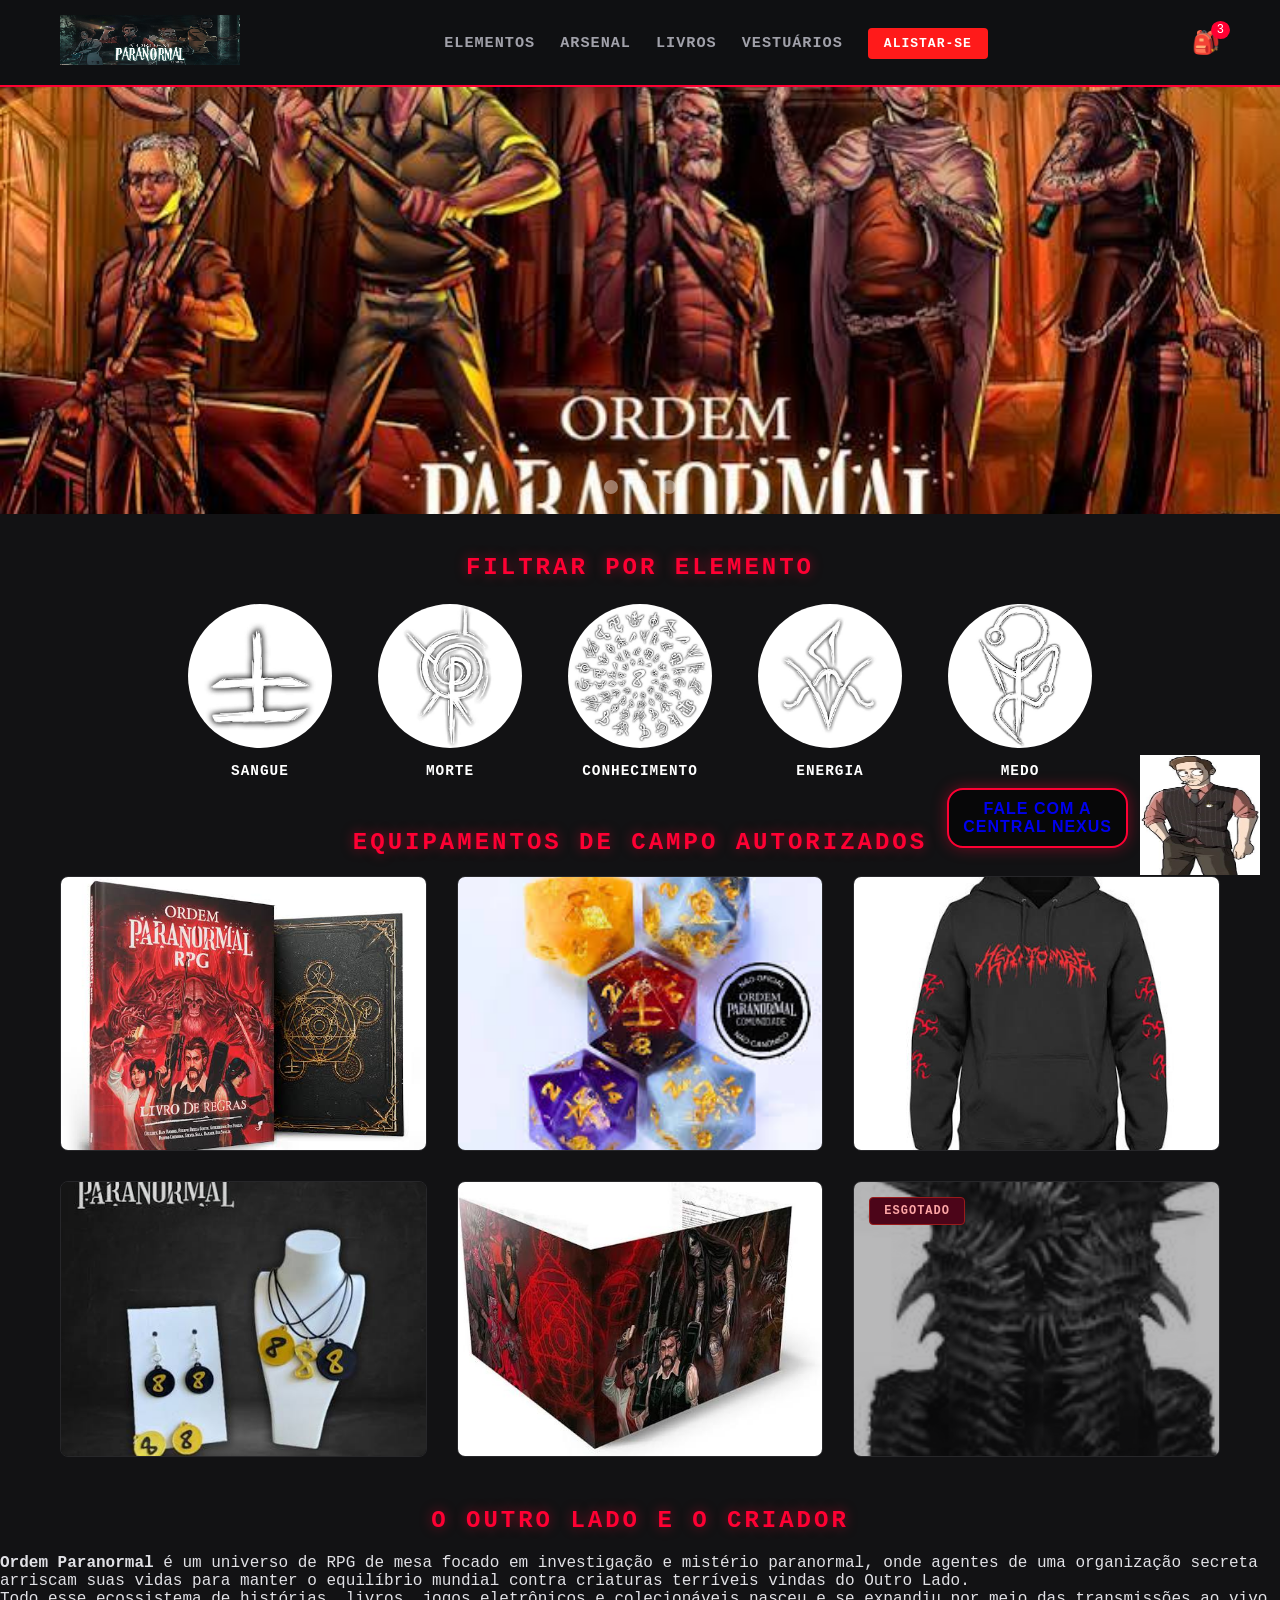
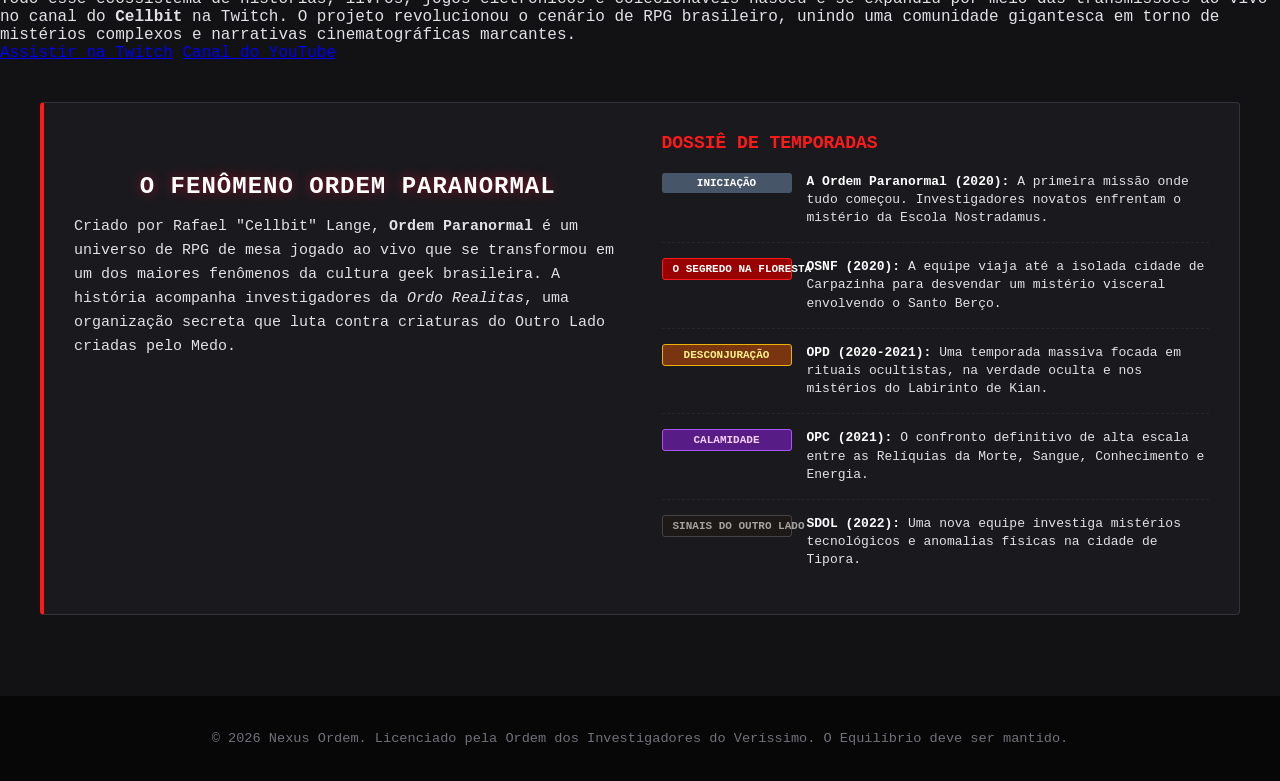
<file: index.html>
<!DOCTYPE html>
<html lang="pt">

<head>
    <!-- head: Carrega as configurações de metadados, links de estilo e títulos que não aparecem diretamente na tela -->
    <meta charset="UTF-8">
    <!-- meta charset: Define a codificação de caracteres padrão para evitar erros em acentos e cedilhas -->
    <meta name="viewport" content="width=device-width, initial-scale=1.0">
    <!-- meta viewport: Configuração essencial para deixar o layout responsivo em celulares e tablets -->
    <link rel="stylesheet" href="style.css">
    <!-- link rel: Conecta a folha de estilo CSS externa para estilizar as tags deste HTML -->
    <title>Nexus Geek | Ordem Paranormal</title>
    <!-- title: Define o nome textual que será exibido na aba do navegador -->
</head>

<body> <!-- body: Delimita o corpo do documento, contendo todos os elementos visíveis para o usuário final -->

    <!-- 1. Identidade Visual no Cabeçalho -->
    <header class="main-header">
        <!-- header: Tag semântica para o topo do site, agrupando logos e blocos de menus principais -->
        <div class="header-container">
            <!-- div: Container genérico utilizado aqui para centralizar e alinhar o conteúdo interno via CSS -->
            <a href="index.html" class="logo">
                <!-- a: Cria hiperlinks para navegação. Aqui aponta de volta para a Home -->
                <img src="maxresdefault.jpg"
                    alt="Logotipo escrito Nexus Ordem com estética militar e ranhuras em vermelho" width="180"
                    height="50">
                <!-- img: Renderiza imagens. alt descreve o conteúdo visual para leitores de tela (acessibilidade) -->
            </a>
            <nav class="nav-menu">
                <!-- nav: Tag semântica para indicar blocos ou conjuntos de links de navegação principal -->
                <ul> <!-- ul: Cria uma lista desordenada (geralmente exibida com marcadores ou pontos de tópicos) -->
                    <li><a href="#categorias">Elementos</a></li>
                    <!-- li: Item individual pertencente a uma lista estruturada -->
                    <li><a href="#Vitrine">Arsenal</a></li>
                    <li><a href="#">Livros</a></li>
                    <li><a href="#">Vestuários</a></li>
                    <li><a href="cadastro.html" class="btn-nav-register">Alistar-se</a></li>

                </ul>
            </nav>
            <div class="cart-icon">
                <!-- O href deve apontar exatamente para carrinho.html -->
                <a href="carrinho.html" aria-label="Inventário de Equipamentos do Agente">
                    🎒 <span class="cart-count">3</span>
                </a>
            </div>


        </div>
    </header>

    <main> <!-- main: Tag semântica de extrema importância, indica o conteúdo central e exclusivo da página atual -->

        <!-- 2. Banner Principal com Carrossel que muda no Hover -->
        <section class="hero-carousel">
            <!-- section: Agrupa blocos de conteúdo relacionados a um mesmo assunto na página -->

            <!-- Os controladores vêm ANTES para podermos usar o seletor '+' no CSS -->
            <div class="carousel-controllers">
                <span class="btn-nav btn-1"></span>
                <span class="btn-nav btn-2"></span>
                <span class="btn-nav btn-3"></span>
            </div>

            <!-- O container com os três banners -->
            <div class="slides-container">
                <div class="slide slide-1">
                    <img src="img/images(11).jpg" alt="Banner do elemento sangue" width="1200" height="400">
                </div>
                <div class="slide slide-2">
                    <img src="img/images(12).jpg" alt="Banner do elemento conhecimento" width="1200" height="400">
                </div>
                <div class="slide slide-3">
                    <img src="img/images(13).jpg" alt="Banner do elemento morte" width="1200" height="400">
                </div>
            </div>

        </section>

        <!-- 3. Navegação por Categorias com Explicação no Hover -->
        <section id="categorias" class="categories-section">
            <h2>Filtrar por Elemento</h2>
            <!-- h2: Título secundário na hierarquia da página, indicando o tema da seção atual -->
            <div class="categories-grid">

                <!-- Elemento Sangue -->
                <div class="category-item">
                    <div class="image-wrapper">
                        <img src="images(3).jpg" alt="Símbolo oficial do Elemento Sangue em linhas vermelhas viscerais"
                            width="150" height="150">
                        <!-- Texto que vai aparecer no hover -->
                        <div class="desc-elemento bg-sangue">
                            <h1>Sangue</h1>
                            <!-- h1: Título principal em nível hierárquico mais alto, usado aqui para os cards de categorias -->
                            <p>Sentimento, paixão, dor e força física visceral.</p>
                            <!-- p: Tag padrão para estruturar blocos de texto e parágrafos comuns -->
                        </div>
                    </div>
                    <span>Sangue</span>
                </div>

                <!-- Elemento Morte -->
                <div class="category-item">
                    <div class="image-wrapper">
                        <img src="images(1).jpg"
                            alt="Símbolo oficial do Elemento Morte em espirais pretas e cinzas de lodo" width="150"
                            height="150">
                        <div class="desc-elemento bg-morte">
                            <h1>Morte</h1>
                            <p>Tempo, distorção, lodo e controle da percepção temporal.</p>
                        </div>
                    </div>
                    <span>Morte</span>
                </div>

                <!-- Elemento Conhecimento -->
                <div class="category-item">
                    <div class="image-wrapper">
                        <img src="images(2).jpg"
                            alt="Símbolo oficial do Elemento Conhecimento desenhado em linhas douradas geométricas"
                            width="150" height="150">
                        <div class="desc-elemento bg-conhecimento">
                            <h1>Conhecimento</h1>
                            <p>Razão, lógica, rituais e a verdade oculta.</p>
                        </div>
                    </div>
                    <span>Conhecimento</span>
                </div>

                <!-- Elemento Energia -->
                <div class="category-item">
                    <div class="image-wrapper">
                        <img src="images(4).jpg"
                            alt="Símbolo oficial do Elemento Energia em raios roxos e magenta caóticos" width="150"
                            height="150">
                        <div class="desc-elemento bg-energia">
                            <h1>Energia</h1>
                            <p>Caos, mudança constante, eletricidade e sorte volátil.</p>
                        </div>
                    </div>
                    <span>Energia</span>
                </div>

                <!-- Elemento Medo -->
                <div class="category-item">
                    <div class="image-wrapper">
                        <img src="images(12.1).jpg" alt="Símbolo oficial do Elemento Medo" width="150" height="150">
                        <div class="desc-elemento bg-energia">
                            <h1>Medo</h1>
                            <p>Combustível de todo paranormal..</p>
                        </div>
                    </div>
                    <span>Medo</span>
                </div>

            </div>
        </section>
        <!-- Seção da Vitrine de Produtos da Loja -->
        <section id="Vitrine" class="products-section">
            <h2>Equipamentos de Campo Autorizados</h2>
            <div class="products-grid">

                <!-- Card de Produto: Livro de Regras -->
                <article class="product-card">
                    <!-- article: Tag semântica para conteúdos independentes e replicáveis, ideal para representar produtos em lojas virtuais -->
                    <figure class="product-image-container">
                        <!-- figure: Container semântico para isolar imagens que possuem relação direta com o texto descritivo -->
                        <img src="images(5).jpg"
                            alt="Livro de regras oficial de Ordem Paranormal RPG versão física de luxo com capa dura texturizada"
                            width="300" height="300" loading="lazy">
                        <!-- loading="lazy": Carregamento tardio da imagem, poupando dados e melhorando a velocidade da página -->
                        <figcaption class="product-info">
                            <!-- figcaption: Legenda ou bloco descritivo atrelado obrigatoriamente à tag figure acima -->
                            <h3>Livro de Regras Oficial - Capa Dura</h3>
                            <!-- h3: Título hierárquico intermediário, ótimo para dar nome aos produtos individuais -->
                            <p class="price">R$ 189,90</p>
                            <button type="button" class="btn-buy">Requisitar</button>
                            <!-- button: Elemento nativo para ações interativas de clique do usuário -->
                        </figcaption>
                    </figure>
                </article>

                <!-- Card de Produto: Set de Dados (Conectado à página de detalhes) -->
                <article class="product-card">
                    <figure class="product-image-container">
                        <img src="images(6).jpg"
                            alt="Set de dados poliédricos para RPG customizados com o símbolo da Morte gravado nas faces"
                            width="300" height="300" loading="lazy">
                              <figcaption class="product-info">
                        <h3>Set de Dados Ocultistas: Morte</h3>
                        <p class="price">R$ 59,90</p>
                        <!-- ESSA LINHA ABAIXO É A MAIS IMPORTANTE: Ela troca o <button> por um link real para abrir a página -->
                        <a href="produto.html" class="btn-buy"
                            style="display: block; text-align: center; text-decoration: none; line-height: 40px;">Requisitar</a>
                    </figcaption>
                    </figure>
                  
                </article>

                <article class="product-card">
                    <figure class="product-image-container">
                        <img src="images(7).jpg"
                            alt="Casaco moletom preto pesado com capuz exibindo o brasão dourado dos investigadores da Ordem"
                            width="300" height="300" loading="lazy">
                             <figcaption class="product-info">
                        <h3>Set de Dados Ocultistas: Morte</h3>
                        <p class="price">R$ 59,90</p>
                        <a href="produto.html" class="btn-buy"
                            style="display: block; text-align: center; text-decoration: none;">Requisitar</a>
                    </figcaption>
                    </figure>
                   

                </article>
                <article class="product-card">
                    <figure class="product-image-container">
                        <img src="images(8).jpg"
                            alt="Amuletos de metal envelhecido com símbolos rúnicos gravados do elemento Conhecimento"
                            width="300" height="300" loading="lazy">
                        <figcaption class="product-info">
                            <h3>Amuleto do Elemento Conhecimento</h3>
                            <p class="price">R$ 79,90</p>
                            <button class="btn-buy">Requisitar</button>
                        </figcaption>
                    </figure>

                </article>
                <!-- Produto 5 -->
                <article class="product-card">
                    <figure class="product-image-container">
                        <img src="images(9).jpg"
                            alt="Divisória física rígida para o mestre de RPG com artes sombrias das criaturas do Outro Lado"
                            width="300" height="300" loading="lazy">
                        <figcaption class="product-info">
                            <h3>Escudo do Mestre: Sobrevivência</h3>
                            <p class="price">R$ 89,90</p>
                            <button class="btn-buy">Requisitar</button>
                        </figcaption>
                    </figure>

                </article>

                <!-- Produto 6: 5. Produto "Esgotado" -->
                <article class="product-card sold-out">
                    <figure class="product-image-container">
                        <span class="badge-sold-out">ESGOTADO</span>
                        <img src="images(10).jpg"
                            alt="Réplica decorativa em tamanho real da Relíquia do Sangue imitando um coração de metal e veias pulsantes"
                            width="300" height="300" loading="lazy">
                        <figcaption class="product-info">
                            <h3>Relíquia do Sangue (Réplica Escala 1:1)</h3>
                            <p class="price">R$ 499,90</p>
                            <button class="btn-buy" disabled>Indisponível</button>
                        </figcaption>
                    </figure>

                </article>



            </div>
        </section>
        <!-- Seção Sobre a Ordem e o Criador -->
        <section id="sobre-ordem" class="about-section">
            <div class="about-container">
                <div class="about-text">
                    <h2>O Outro Lado e o Criador</h2>
                    <p>
                        <strong>Ordem Paranormal</strong> é um universo de RPG de mesa focado em investigação e mistério
                        paranormal, onde agentes de uma organização secreta arriscam suas vidas para manter o equilíbrio
                        mundial contra criaturas terríveis vindas do Outro Lado.
                    </p>
                    <p>
                        Todo esse ecossistema de histórias, livros, jogos eletrônicos e colecionáveis nasceu e se
                        expandiu por meio das transmissões ao vivo no canal do <strong>Cellbit</strong> na Twitch. O
                        projeto revolucionou o cenário de RPG brasileiro, unindo uma comunidade gigantesca em torno de
                        mistérios complexos e narrativas cinematográficas marcantes.
                    </p>
                    <div class="about-links">
                        <a href="https://twitch.tv" target="_blank" class="btn-link">Assistir na Twitch</a>
                        <a href="https://youtube.com" target="_blank" class="btn-link secondary">Canal do YouTube</a>
                    </div>
                </div>
            </div>
            <!-- Botão Flutuante de Atendimento/Suporte da Ordem -->
            <div class="suporte-ordem-flutuante">
                <!-- O Balão de texto -->
                <a href="#" class="balao-fale-conosco">
                    <span class="linha-1">Fale com a</span>
                    <span class="linha-2">Central NEXUS</span>
                </a>
                <!-- A imagem do seu personagem (ex: o Veríssimo, um agente ou avatar) -->
                <div class="personagem-suporte">
                    <img src="images(11.1).jpg"
                        alt="Avatar ilustrado de um agente de investigação da Ordem Paranormal com óculos táticos"
                        width="120" height="120">
                </div>
            </div>

        </section> <!-- Seção de Explicação da Série e Temporadas -->
        <section class="series-lore-section">
            <div class="lore-container">
                <div class="lore-text">
                    <h2>O Fenômeno Ordem Paranormal</h2>
                    <p>Criado por Rafael "Cellbit" Lange, <strong>Ordem Paranormal</strong> é um universo de RPG de mesa
                        jogado ao vivo que se transformou em um dos maiores fenômenos da cultura geek brasileira. A
                        história acompanha investigadores da <em>Ordo Realitas</em>, uma organização secreta que luta
                        contra criaturas do Outro Lado criadas pelo Medo.</p>
                </div>

                <div class="seasons-timeline">
                    <h3>Dossiê de Temporadas</h3>
                    <ul class="seasons-list">
                        <li>
                            <span class="season-badge badge-classic">Iniciação</span>
                            <div class="season-desc">
                                <strong>A Ordem Paranormal (2020):</strong> A primeira missão onde tudo começou.
                                Investigadores novatos enfrentam o mistério da Escola Nostradamus.
                            </div>
                        </li>
                        <li>
                            <span class="season-badge badge-sangue">O Segredo na Floresta</span>
                            <div class="season-desc">
                                <strong>OSNF (2020):</strong> A equipe viaja até a isolada cidade de Carpazinha para
                                desvendar um mistério visceral envolvendo o Santo Berço.
                            </div>
                        </li>
                        <li>
                            <span class="season-badge badge-conhecimento">Desconjuração</span>
                            <div class="season-desc">
                                <strong>OPD (2020-2021):</strong> Uma temporada massiva focada em rituais ocultistas, na
                                verdade oculta e nos mistérios do Labirinto de Kian.
                            </div>
                        </li>
                        <li>
                            <span class="season-badge badge-energia">Calamidade</span>
                            <div class="season-desc">
                                <strong>OPC (2021):</strong> O confronto definitivo de alta escala entre as Relíquias da
                                Morte, Sangue, Conhecimento e Energia.
                            </div>
                        </li>
                        <li>
                            <span class="season-badge badge-morte">Sinais do Outro Lado</span>
                            <div class="season-desc">
                                <strong>SDOL (2022):</strong> Uma nova equipe investiga mistérios tecnológicos e
                                anomalias físicas na cidade de Tipora.
                            </div>
                        </li>
                    </ul>
                </div>
            </div>
        </section>
    </main>
    <footer class="main-footer">
        <p>&copy; 2026 Nexus Ordem. Licenciado pela Ordem dos Investigadores do Veríssimo. O Equilíbrio deve ser
            mantido.</p>
    </footer>
</body>

</html>
</file>
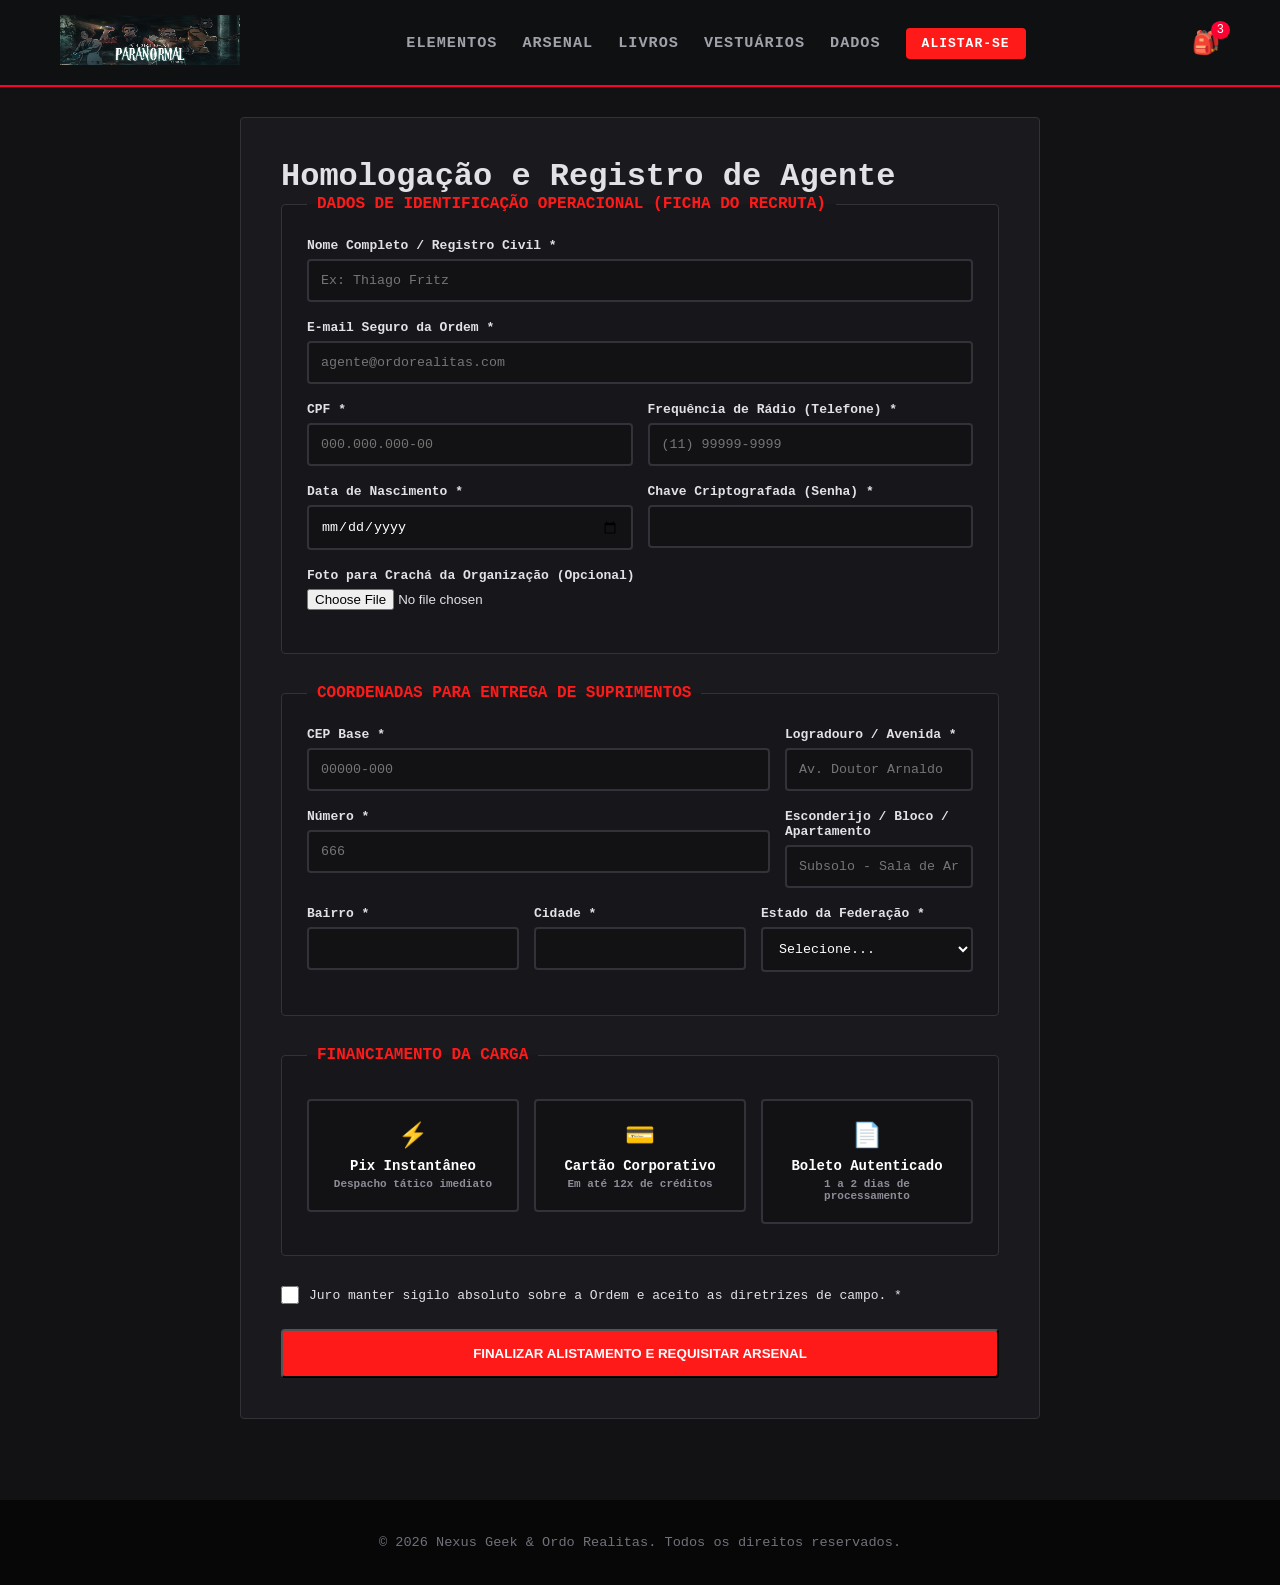
<file: cadastro.html>
<!DOCTYPE html>
<html lang="pt">
<head>
    <meta charset="UTF-8">
    <meta name="viewport" content="width=device-width, initial-scale=1.0">
    <link rel="stylesheet" href="/style.css">
    <title>Ficha de Alistamento de Agente | Nexus Geek</title>
</head>
<body>
    <header class="main-header">
        <div class="header-container">
            <a href="index.html" class="logo">
                <img src="/maxresdefault.jpg"  alt="Logotipo Nexus" width="180" height="50">
            </a>
            <nav class="nav-menu">
                <ul>
                    <li><a href="index.html#categorias">Elementos</a></li>
                    <li><a href="index.html#Vitrine">Arsenal</a></li>
                    <li><a href="#">Livros</a></li>
                    <li><a href="#">Vestuários</a></li>
                    <li><a href="#">Dados</a></li>
                    <li><a href="cadastro.html" class="btn-nav-register">Alistar-se</a></li>
                </ul>
            </nav>
            <div class="cart-icon">
                <a href="carrinho.html" aria-label="Inventário">
                    🎒 <span class="cart-count">3</span>
                </a>
            </div>
        </div>
    </header>

    <main class="container form-container">
        <h1>Homologação e Registro de Agente</h1>
        
        <!-- form: Abre a estrutura do formulário HTML5 -->
        <form action="#" method="POST" class="checkout-form">
            
            <!-- Bloco 1 – Dados Pessoais -->
            <fieldset> <!-- fieldset: Agrupa semanticamente subseções de campos com o mesmo assunto -->
                <legend>Dados de Identificação Operacional (Ficha do Recruta)</legend> <!-- legend: Define o título visível na borda da caixa do fieldset -->
                
                <div class="form-group">
                    <!-- Acessibilidade W3C: O atributo 'for' da label deve ser rigorosamente igual ao 'id' do input para vinculá-los -->
                    <label for="nome">Nome Completo / Registro Civil *</label>
                    <input type="text" id="nome" name="nome" required placeholder="Ex: Thiago Fritz"> <!-- required: Torna o preenchimento obrigatório no navegador -->
                </div>

                <div class="form-group">
                    <label for="email">E-mail Seguro da Ordem *</label>
                    <input type="email" id="email" name="email" required placeholder="agente@ordorealitas.com"> <!-- type="email": Valida sintaxe de e-mail de forma nativa -->
                </div>

                <div class="form-row">
                    <div class="form-group">
                        <label for="cpf">CPF *</label>
                        <!-- pattern: Expressão regular (Regex) para forçar a validação estrutural do formato do CPF brasileiro -->
                        <input type="text" id="cpf" name="cpf" required pattern="\d{3}\.\d{3}\.\d{3}-\d{2}" placeholder="000.000.000-00">
                    </div>
                    <div class="form-group">
                        <label for="tel">Frequência de Rádio (Telefone) *</label>
                        <input type="tel" id="tel" name="tel" required placeholder="(11) 99999-9999"> <!-- type="tel": Campo semântico otimizado para números de telefone -->
                    </div>
                </div>

                <div class="form-row">
                    <div class="form-group">
                        <label for="nascimento">Data de Nascimento *</label>
                        <input type="date" id="nascimento" name="nascimento" required> <!-- type="date": Invoca o seletor de calendário nativo do sistema operacional -->
                    </div>
                    <div class="form-group">
                        <label for="senha">Chave Criptografada (Senha) *</label>
                        <input type="password" id="senha" name="senha" required minlength="6"> <!-- type="password": Mascara os caracteres digitados por segurança -->
                    </div>
                </div>

                <div class="form-group">
                    <label for="avatar">Foto para Crachá da Organização (Opcional)</label>
                    <input type="file" id="avatar" name="avatar" accept="image/*"> <!-- type="file" com accept: Permite upload restrito a formatos de imagem -->
                </div>
            </fieldset>

            <!-- Bloco 2 – Endereço de Entrega -->
            <fieldset>
                <legend>Coordenadas para Entrega de Suprimentos</legend>

                <div class="form-row">
                    <div class="form-group">
                        <label for="cep">CEP Base *</label>
                        <input type="text" id="cep" name="cep" required placeholder="00000-000">
                    </div>
                    <div class="form-group-large">
                        <label for="rua">Logradouro / Avenida *</label>
                        <input type="text" id="rua" name="rua" required placeholder="Av. Doutor Arnaldo">
                    </div>
                </div>

                <div class="form-row">
                    <div class="form-group">
                        <label for="numero">Número *</label>
                        <input type="text" id="numero" name="numero" required placeholder="666">
                    </div>
                    <div class="form-group-large">
                        <label for="complemento">Esconderijo / Bloco / Apartamento</label>
                        <input type="text" id="complemento" name="complemento" placeholder="Subsolo - Sala de Arquivos">
                    </div>
                </div>

                <div class="form-row">
                    <div class="form-group">
                        <label for="bairro">Bairro *</label>
                        <input type="text" id="bairro" name="bairro" required>
                    </div>
                    <div class="form-group">
                        <label for="cidade">Cidade *</label>
                        <input type="text" id="cidade" name="cidade" required>
                    </div>
                    <div class="form-group">
                        <label for="estado">Estado da Federação *</label>
                        <select id="estado" name="estado" required> <!-- select: Cria caixas de listagem de seleção obrigatória -->
                            <option value="">Selecione...</option>
                            <option value="SP">São Paulo</option>
                            <option value="RJ">Rio de Janeiro</option>
                            <option value="MG">Minas Gerais</option>
                            <option value="RS">Rio Grande do Sul</option>
                        </select>
                    </div>
                </div>
            </fieldset>

            <!-- Bloco 3 – Forma de Pagamento -->
            <fieldset>
                <legend>Financiamento da Carga</legend>
                <div class="payment-options">
                    
                    <!-- Opção 1: Pix -->
                    <label class="payment-card">
                        <!-- type="radio": Garante a exclusividade de seleção de uma única opção dentro do mesmo grupo de name -->
                        <input type="radio" name="pagamento" value="pix" required>
                        <span class="payment-box">
                            <span class="icon">⚡</span>
                            <strong>Pix Instantâneo</strong>
                            <small>Despacho tático imediato</small>
                        </span>
                    </label>

                    <!-- Opção 2: Cartão -->
                    <label class="payment-card">
                        <input type="radio" name="pagamento" value="cartao">
                        <span class="payment-box">
                            <span class="icon">💳</span>
                            <strong>Cartão Corporativo</strong>
                            <small>Em até 12x de créditos</small>
                        </span>
                    </label>

                    <!-- Opção 3: Boleto -->
                    <label class="payment-card">
                        <input type="radio" name="pagamento" value="boleto">
                        <span class="payment-box">
                            <span class="icon">📄</span>
                            <strong>Boleto Autenticado</strong>
                            <small>1 a 2 dias de processamento</small>
                        </span>
                    </label>
                </div>
            </fieldset>

            <!-- Termos de Segurança Obrigatórios (Requisito de validação de checkbox) -->
            <div class="terms-group">
                <input type="checkbox" id="terms" name="terms" required>
                <label for="terms">Juro manter sigilo absoluto sobre a Ordem e aceito as diretrizes de campo. *</label>
            </div>

            <!-- Botão de envio obrigatório do tipo submit -->
            <button type="submit" class="btn-submit">Finalizar Alistamento e Requisitar Arsenal</button>
        </form>
    </main>

    <footer class="main-footer">
        <p>&copy; 2026 Nexus Geek & Ordo Realitas. Todos os direitos reservados.</p>
    </footer>
</body>
</html>
</file>
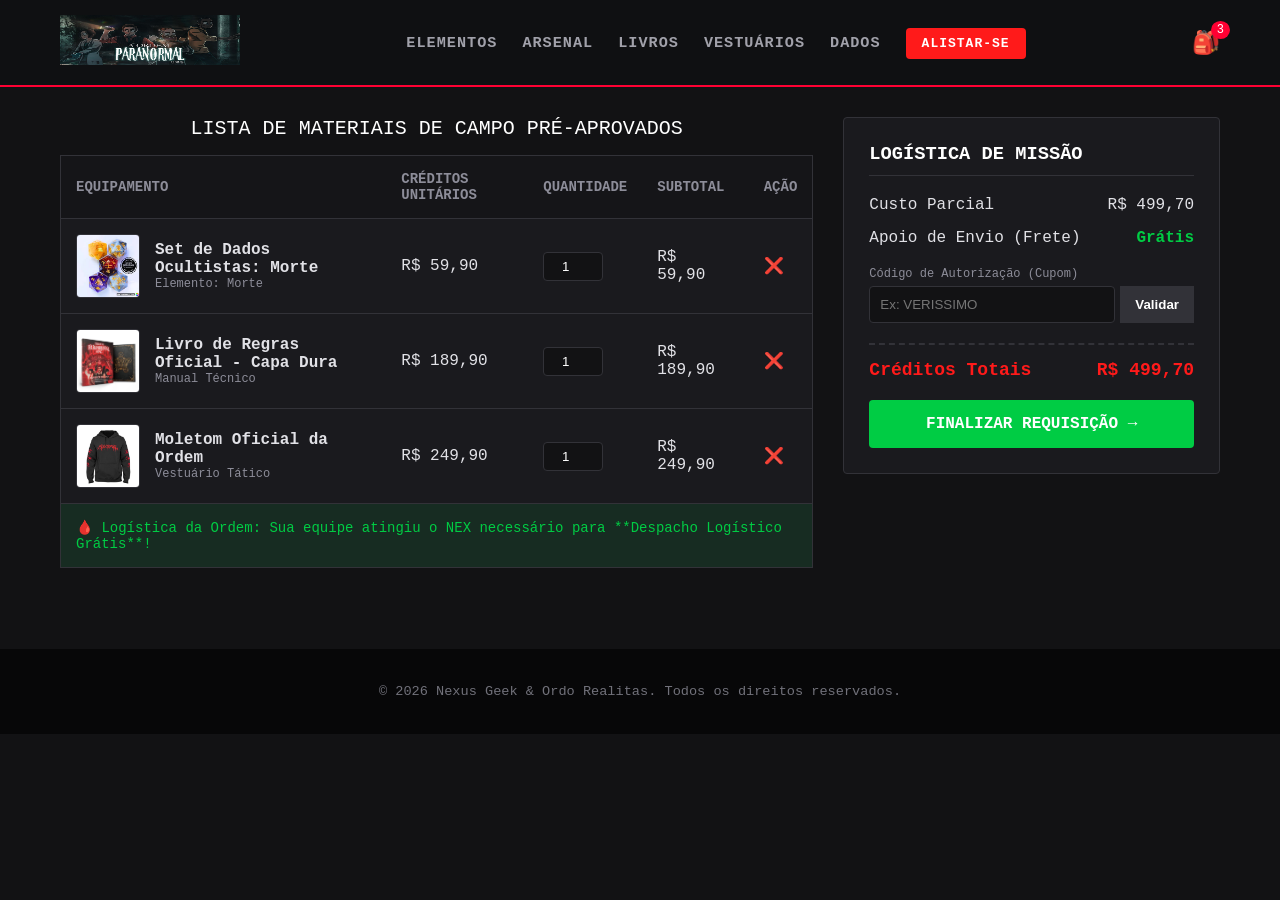
<file: carrinho.html>
<!DOCTYPE html>
<html lang="pt">
<head>
    <meta charset="UTF-8">
    <meta name="viewport" content="width=device-width, initial-scale=1.0">
    <link rel="stylesheet" href="/style.css">
    <title>Inventário de Carga | Nexus Geek</title>
</head>
<body>
    <header class="main-header">
        <div class="header-container">
            <a href="index.html" class="logo">
                <img src="/maxresdefault.jpg" alt="Logotipo Nexus" width="180" height="50">
            </a>
            <nav class="nav-menu">
                <ul>
                    <li><a href="index.html#categorias">Elementos</a></li>
                    <li><a href="index.html#Vitrine">Arsenal</a></li>
                    <li><a href="#">Livros</a></li>
                    <li><a href="#">Vestuários</a></li>
                    <li><a href="#">Dados</a></li>
                    <li><a href="cadastro.html" class="btn-nav-register">Alistar-se</a></li>
                </ul>
            </nav>
            <div class="cart-icon">
                <a href="carrinho.html" aria-label="Inventário" class="active">
                    🎒 <span class="cart-count">3</span>
                </a>
            </div>
        </div>
    </header>

    <main class="container cart-layout">
        
        <!-- Bloco da Tabela Semântica Obrigatória Completa -->
        <section class="cart-table-container">
            <table class="cart-table">
                <caption>Lista de Materiais de Campo Pré-Aprovados</caption> <!-- caption: Descrição interna da tabela -->
                
                <thead> <!-- thead: Define o cabeçalho estrutural com os títulos das colunas -->
                    <tr>
                        <th scope="col">Equipamento</th> <!-- th scope="col": Título conceitual da coluna -->
                        <th scope="col">Créditos Unitários</th>
                        <th scope="col">Quantidade</th>
                        <th scope="col">Subtotal</th>
                        <th scope="col">Ação</th>
                    </tr>
                </thead>
                
                <tbody> <!-- tbody: Agrupa as linhas dos produtos no carrinho -->
                    <tr>
                        <td>
                            <div class="cart-product-cell">
                                <img src="/images(6).jpg" alt="Set de Dados de Morte">
                                <div>
                                    <strong>Set de Dados Ocultistas: Morte</strong>
                                    <span class="category">Elemento: Morte</span>
                                </div>
                            </div>
                        </td>
                        <td>R$ 59,90</td>
                        <td><input type="number" min="1" value="1" aria-label="Alterar quantidade de Dados"></td>
                        <td>R$ 59,90</td>
                        <td><button type="button" class="btn-remove" title="Descartar do Inventário">❌</button></td>
                    </tr>
                    <tr>
                        <td>
                            <div class="cart-product-cell">
                                <img src="/images(5).jpg" alt="Livro de Regras">
                                <div>
                                    <strong>Livro de Regras Oficial - Capa Dura</strong>
                                    <span class="category">Manual Técnico</span>
                                </div>
                            </div>
                        </td>
                        <td>R$ 189,90</td>
                        <td><input type="number" min="1" value="1" aria-label="Alterar quantidade de Livros"></td>
                        <td>R$ 189,90</td>
                        <td><button type="button" class="btn-remove" title="Descartar do Inventário">❌</button></td>
                    </tr>
                    <tr>
                        <td>
                            <div class="cart-product-cell">
                                <img src="/images(7).jpg" alt="Moletom Oficial">
                                <div>
                                    <strong>Moletom Oficial da Ordem</strong>
                                    <span class="category">Vestuário Tático</span>
                                </div>
                            </div>
                        </td>
                        <td>R$ 249,90</td>
                        <td><input type="number" min="1" value="1" aria-label="Alterar quantidade de Moletons"></td>
                        <td>R$ 249,90</td>
                        <td><button type="button" class="btn-remove" title="Descartar do Inventário">❌</button></td>
                    </tr>
                </tbody>
                
                <tfoot> <!-- tfoot: Rodapé estrutural da tabela -->
                    <tr>
                        <!-- colspan="5": Une as 5 colunas da tabela para exibir a mensagem unificada de frete grátis -->
                        <td colspan="5" class="shipping-alert">🩸 Logística da Ordem: Sua equipe atingiu o NEX necessário para **Despacho Logístico Grátis**!</td>
                    </tr>
                </tfoot>
            </table>
        </section>

        <!-- Card Lateral de Resumo do Pedido -->
        <aside class="order-summary"> <!-- aside: Tag semântica para conteúdos complementares e barras laterais -->
            <h3>Logística de Missão</h3>
            <div class="summary-row">
                <span>Custo Parcial</span>
                <span>R$ 499,70</span>
            </div>
            <div class="summary-row">
                <span>Apoio de Envio (Frete)</span>
                <span class="free-shipping">Grátis</span>
            </div>
            
            <div class="coupon-section">
                <label for="coupon-input">Código de Autorização (Cupom)</label>
                <div class="coupon-group">
                    <input type="text" id="coupon-input" placeholder="Ex: VERISSIMO">
                    <button type="button">Validar</button>
                </div>
            </div>

            <div class="summary-row total-row">
                <span>Créditos Totais</span>
                <span>R$ 499,70</span>
            </div>

            <!-- Botão de destaque obrigatório apontando para a tela final de cadastro/checkout -->
            <a href="cadastro.html" class="btn-checkout">Finalizar Requisição →</a>
        </aside>
    </main>

    <footer class="main-footer">
        <p>&copy; 2026 Nexus Geek & Ordo Realitas. Todos os direitos reservados.</p>
    </footer>
</body>
</html>
</file>
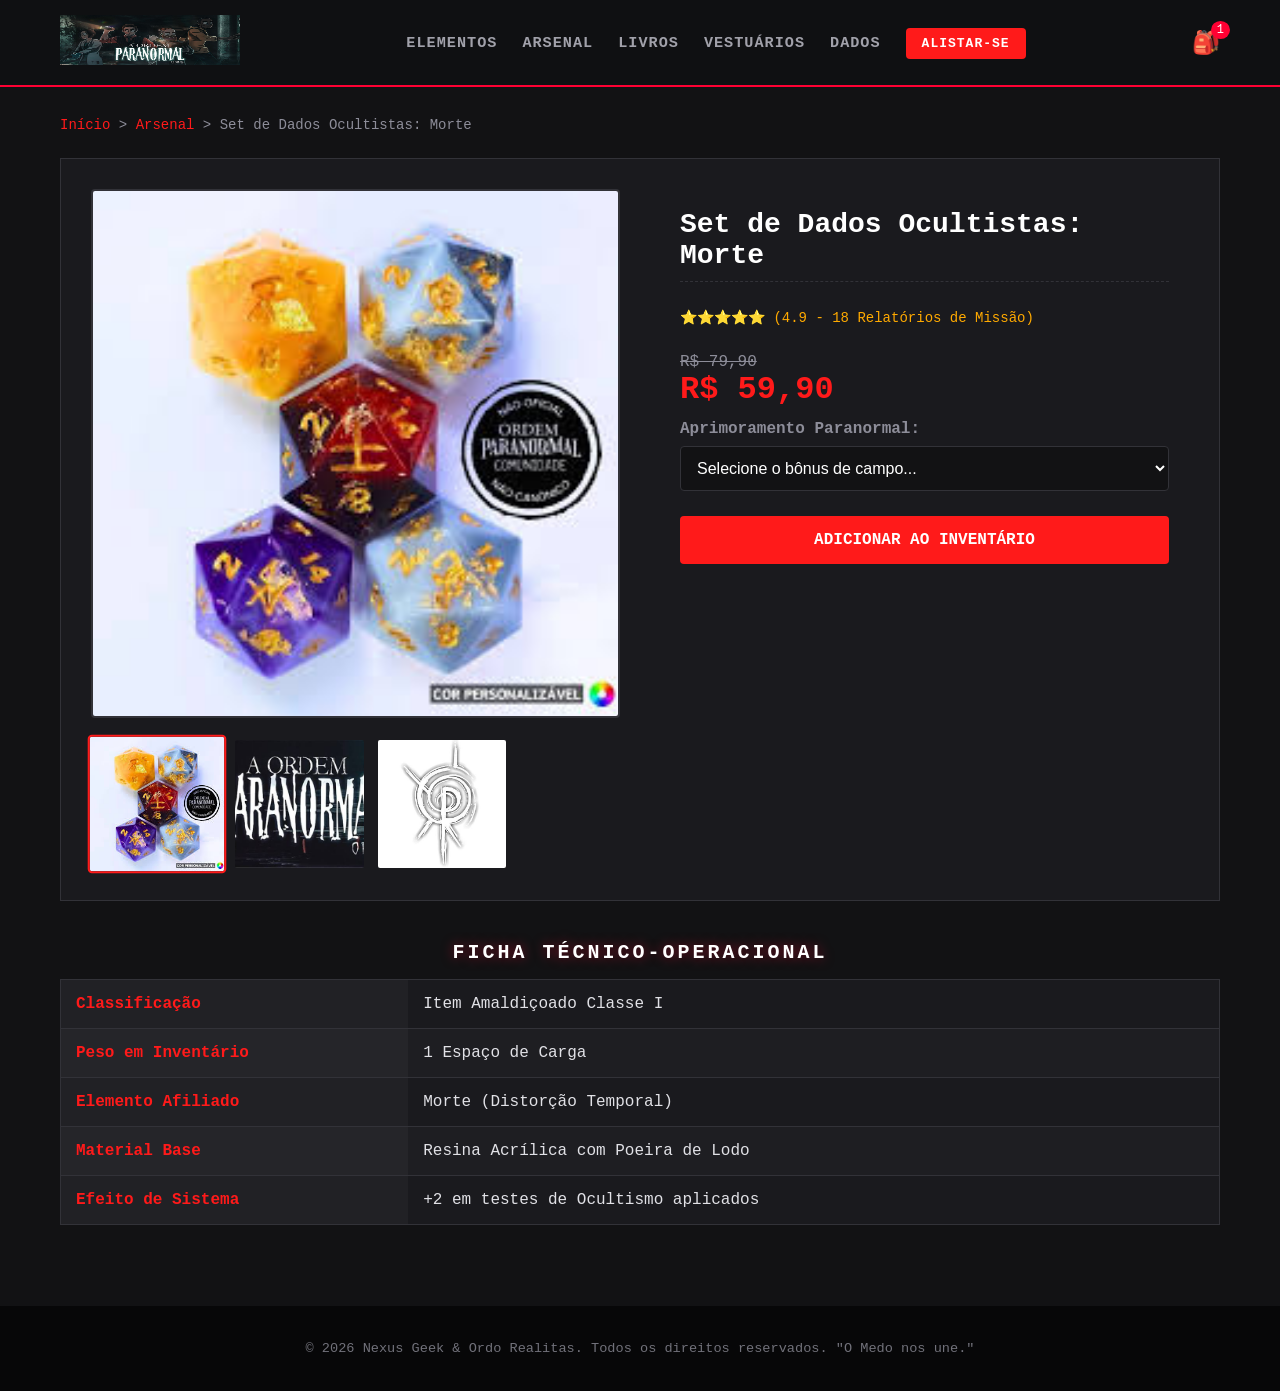
<file: produto.html>
<!DOCTYPE html>
<html lang="en">
<head>
    <meta charset="UTF-8"> <!-- meta: Define a codificação para evitar erros em acentos e cedilhas -->
    <meta name="viewport" content="width=device-width, initial-scale=1.0"> <!-- viewport: Garante a responsividade em celulares -->
    <link rel="stylesheet" href="/style.css"> <!-- link: Compartilha a folha de estilo unificada do projeto -->
    <title>Ficha de Inspeção de Equipamento | Nexus Geek</title>
</head>
<body>
    <!-- Cabeçalho idêntico para manter a integridade da identidade visual da loja -->
    <header class="main-header">
        <div class="header-container">
            <a href="index.html" class="logo">
                <img src="/maxresdefault.jpg" alt="Logotipo escrito Nexus Ordem com estética militar" width="180" height="50">
            </a>
            <nav class="nav-menu">
                <ul>
                    <li><a href="index.html#categorias">Elementos</a></li>
                    <li><a href="index.html#Vitrine">Arsenal</a></li>
                    <li><a href="#">Livros</a></li>
                    <li><a href="#">Vestuários</a></li>
                    <li><a href="#">Dados</a></li>
                    <li><a href="cadastro.html" class="btn-nav-register">Alistar-se</a></li>
                </ul>
            </nav>
            <div class="cart-icon">
                <a href="carrinho.html" aria-label="Inventário de Equipamentos do Agente">
                    🎒 <span class="cart-count">1</span>
                </a>
            </div>
        </div>
    </header>

    <main class="container">
        <!-- Trilha de Navegação (Breadcrumb): Exigência de usabilidade para indicar a localização atual -->
        <nav class="breadcrumb">
            <a href="index.html">Início</a> &gt; <a href="index.html#Vitrine">Arsenal</a> &gt; <span>Set de Dados Ocultistas: Morte</span>
        </nav>

        <!-- Seção do Produto configurada em Duas Colunas via Grid/Flexbox no CSS -->
        <section class="product-details">
            
            <!-- Coluna da Esquerda: Galeria de Imagens -->
            <div class="product-gallery">
                <!-- Foto Principal com proporção controlada via aspect-ratio no CSS -->
                <img src="/images(6).jpg" alt="Set de dados poliédricos para RPG customizados com o símbolo da Morte gravado" class="main-image">
                <!-- Miniaturas (Thumbnails) abaixo da foto principal -->
                <div class="thumbnails">
                    <img src="/images(6).jpg" alt="Miniatura do Set de Dados visão ampla" class="thumb active">
                    <img src="/img/images(13).jpg" alt="Miniatura detalhe das faces" class="thumb">
                    <img src="/images(1).jpg" alt="Miniatura textura de lodo" class="thumb">
                </div>
            </div>

            <!-- Coluna da Direita: Informações Gerais e Seleção -->
            <div class="product-info">
                <h1>Set de Dados Ocultistas: Morte</h1>
                <div class="rating">⭐⭐⭐⭐⭐ <span>(4.9 - 18 Relatórios de Missão)</span></div>
                
                <div class="price-container">
                    <span class="old-price">R$ 79,90</span> <!-- Preço antigo riscado -->
                    <span class="current-price">R$ 59,90</span> <!-- Preço atual em destaque -->
                </div>

                <form class="product-options">
                    <!-- Seletor de opções utilizando a tag select -->
                    <label for="variant-select">Aprimoramento Paranormal:</label>
                    <select id="variant-select" name="variacao" required>
                        <option value="">Selecione o bônus de campo...</option>
                        <option value="padrao">Set Clássico (Resina opaca)</option>
                        <option value="lodo">Infusão de Lodo (Brilha no Escuro)</option>
                        <option value="NEX">Energizado por NEX (+ Sorte Volátil)</option>
                    </select>

                    <!-- Link funcional obrigatório apontando diretamente para o carrinho -->
                    <a href="carrinho.html" class="btn-primary">Adicionar ao Inventário</a>
                </form>
            </div>
        </section>

        <!-- Tabela Semântica de Especificações Técnicas -->
        <section class="specs-section">
            <h2>Ficha Técnico-Operacional</h2>
            <table class="specs-table"> <!-- table: Inicia a estrutura da tabela -->
                <tbody> <!-- tbody: Agrupa o corpo de dados da tabela -->
                    <tr> <!-- tr: Linha da tabela -->
                        <th scope="row">Classificação</th> <!-- th scope="row": Cabeçalho conceitual da linha (Semântica W3C) -->
                        <td>Item Amaldiçoado Classe I</td> <!-- td: Célula contendo o dado correspondente -->
                    </tr>
                    <tr>
                        <th scope="row">Peso em Inventário</th>
                        <td>1 Espaço de Carga</td>
                    </tr>
                    <tr>
                        <th scope="row">Elemento Afiliado</th>
                        <td>Morte (Distorção Temporal)</td>
                    </tr>
                    <tr>
                        <th scope="row">Material Base</th>
                        <td>Resina Acrílica com Poeira de Lodo</td>
                    </tr>
                    <tr>
                        <th scope="row">Efeito de Sistema</th>
                        <td>+2 em testes de Ocultismo aplicados</td>
                    </tr>
                </tbody>
            </table>
        </section>
    </main>

    <footer class="main-footer">
        <p>&copy; 2026 Nexus Geek & Ordo Realitas. Todos os direitos reservados. "O Medo nos une."</p>
    </footer>
</body>
</html>
</file>
<file: style.css>
* {
    margin: 0;
    padding: 0;
    box-sizing: border-box;
}

body {
    background-color: #070708;
    color: #d1d1d6;
    font-family: 'Segoe UI', Tahoma, Geneva, Verdana, sans-serif;
}

h2 {
    text-align: center;
    color: #ff0033;
    margin: 40px 0 20px;
    text-transform: uppercase;
    letter-spacing: 3px;
    text-shadow: 0 0 12px rgba(255, 0, 51, 0.5);
}

/* ==========================================================================
   1. IDENTIDADE VISUAL NO CABEÇALHO 
   ========================================================================== */
.main-header {
    background-color: #0f1012;
    border-bottom: 2px solid #ff0033;
    position: sticky;
    top: 0;
    z-index: 100;
}

.header-container {
    max-width: 1200px;
    margin: 0 auto;
    padding: 15px 20px;
    display: flex;
    justify-content: space-between;
    align-items: center;
}

.nav-menu ul {
    display: flex;
    list-style: none;
    gap: 25px;
}

.nav-menu a {
    color: #a1a1aa;
    text-decoration: none;
    font-weight: bold;
    font-size: 0.95rem;
    text-transform: uppercase;
    letter-spacing: 1px;
    transition: color 0.3s, text-shadow 0.3s;
}

.nav-menu a:hover {
    color: #ffb703;
    text-shadow: 0 0 8px rgba(255, 183, 3, 0.6);
}

.cart-icon a {
    text-decoration: none;
    font-size: 1.4rem;
    position: relative;
    display: inline-block;
}

.cart-count {
    background-color: #ff0033;
    color: white;
    font-size: 0.75rem;
    padding: 2px 6px;
    border-radius: 50%;
    position: absolute;
    top: -8px;
    right: -10px;
}

/* ==========================================================================
   2. CARROSSEL QUE MUDA NO HOVER 
   ========================================================================== */
.hero-carousel {
    position: relative;
    width: 100%;
    height: auto;
    background-color: #070708;
}

.slides-container {
    position: relative;
    width: 100%;
    aspect-ratio: 1200 / 400; 
}

.slide {
    position: absolute;
    top: 0;
    left: 0;
    width: 100%;
    height: 100%;
    opacity: 0;
    transition: opacity 0.5s ease-in-out;
    z-index: 1;
}

.slide.slide-1 {
    opacity: 1;
    z-index: 2;
}

.slide img {
    width: 100%;
    height: 100%;
    object-fit: cover;
}

.carousel-controllers {
    position: absolute;
    bottom: 20px;
    left: 50%;
    transform: translateX(-50%);
    display: flex;
    gap: 15px;
    z-index: 10;
}

.btn-nav {
    width: 14px;
    height: 14px;
    background-color: rgba(255, 255, 255, 0.4);
    border-radius: 50%;
    cursor: pointer;
    transition: background-color 0.3s;
}

.btn-nav:hover {
    background-color: #ff0033;
}

.carousel-controllers:has(.btn-1:hover) + .slides-container .slide-1 {
    opacity: 1;
    z-index: 3;
}

.carousel-controllers:has(.btn-2:hover) + .slides-container .slide-2 {
    opacity: 1;
    z-index: 3;
}

.carousel-controllers:has(.btn-3:hover) + .slides-container .slide-3 {
    opacity: 1;
    z-index: 3;
}

/* ==========================================================================
   3. CATEGORIAS (ALINHAMENTO E REVELAÇÃO NO HOVER) 
   ========================================================================== */
.categories-section {
    max-width: 1200px;
    margin: 40px auto;
    padding: 0 20px;
}

.categories-grid {
    display: flex;
    justify-content: center;
    gap: 40px;
    flex-wrap: wrap;
}

.category-item {
    display: flex;
    flex-direction: column;
    align-items: center;
    text-decoration: none;
    color: #fff;
    font-weight: bold;
}

.category-item span {
    margin-top: 12px;
    text-transform: uppercase;
    font-size: 0.9rem;
    letter-spacing: 1px;
}

.image-wrapper {
    position: relative;
    width: 150px;
    height: 150px;
    border-radius: 50%; 
    overflow: hidden;    
    border: 3px solid transparent;
    transition: border-color 0.3s ease;
}

.image-wrapper img {
    width: 100%;
    height: 100%;
    object-fit: cover;
    transition: transform 0.3s ease;
}

.desc-elemento {
    position: absolute;
    top: 0;
    left: 0;
    width: 100%;
    height: 100%;
    display: flex;
    flex-direction: column;
    justify-content: center;
    align-items: center;
    text-align: center;
    padding: 12px;
    box-sizing: border-box;
    opacity: 0;
    transition: opacity 0.4s ease;
}

.image-wrapper:hover img {
    transform: scale(1.1); 
}

.image-wrapper:hover .desc-elemento {
    opacity: 1; 
}

.desc-elemento h4 {
    font-size: 0.95rem;
    margin-bottom: 4px;
    text-transform: uppercase;
    color: #fff;
}

.desc-elemento p {
    font-size: 0.7rem;
    line-height: 1.3;
}

.image-wrapper:has(.bg-sangue):hover { border-color: #ff0033; }
.bg-sangue { background-color: rgba(255, 0, 51, 0.9); color: #fff; }

.image-wrapper:has(.bg-morte):hover { border-color: #00f3ff; }
.bg-morte { background-color: rgba(0, 243, 255, 0.9); color: #000; }
.bg-morte h4, .bg-morte p { color: #000; }

.image-wrapper:has(.bg-conhecimento):hover { border-color: #ffb703; }
.bg-conhecimento { background-color: rgba(255, 183, 3, 0.9); color: #000; }
.bg-conhecimento h4, .bg-conhecimento p { color: #000; }

.image-wrapper:has(.bg-energia):hover { border-color: #9d4edd; }
.bg-energia { background-color: rgba(157, 78, 221, 0.9); color: #fff; }

/* ==========================================================================
   4. VITRINE DE PRODUTOS PADRONIZADA (GRID + ASPECT RATIO) 
   ========================================================================== */
.products-section {
    max-width: 1200px;
    margin: 50px auto;
    padding: 0 20px;
}

.products-grid {
    display: grid;
    grid-template-columns: repeat(auto-fit, minmax(280px, 1fr));
    gap: 30px;
}

.product-card {
    background-color: #121214;
    border-radius: 8px;
    overflow: hidden;
    border: 1px solid #27272a;
    display: flex;
    flex-direction: column;
    transition: border-color 0.3s;
}

.product-card:hover {
    border-color: #ff003344;
}

.product-image-container {
    width: 100%;
    overflow: hidden; 
    position: relative;
    aspect-ratio: 4 / 3; 
}

.product-image-container img {
    width: 100%;
    height: 100%;
    object-fit: cover; 
    transition: transform 0.4s ease; 
}

.product-card:hover .product-image-container img {
    transform: scale(1.1);
}

.product-info {
    padding: 20px;
    display: flex;
    flex-direction: column;
    gap: 12px;
    flex-grow: 1;
}

.product-info h3 {
    font-size: 1.05rem;
    color: #fff;
    line-height: 1.4;
}

.price {
    font-size: 1.3rem;
    color: #ffb703; 
    font-weight: bold;
}

.btn-buy {
    background-color: #ff0033; 
    color: #fff;
    border: none;
    padding: 12px;
    font-weight: bold;
    text-transform: uppercase;
    letter-spacing: 1px;
    border-radius: 4px;
    cursor: pointer;
    margin-top: auto;
    transition: background-color 0.3s, box-shadow 0.3s;
}

.btn-buy:hover {
    background-color: #cc0029;
    box-shadow: 0 0 10px rgba(255, 0, 51, 0.3);
}

/* ==========================================================================
   5. PRODUTO "ESGOTADO" (SOLD OUT) COM FILTROS CSS 
   ========================================================================== */
.product-card.sold-out .product-image-container img {
    filter: grayscale(100%);
    opacity: 0.7;
}

.badge-sold-out {
    position: absolute;
    top: 15px;
    left: 15px;
    background-color: #4c0519; 
    color: #fca5a5;
    padding: 6px 14px;
    font-size: 0.75rem;
    font-weight: bold;
    border-radius: 4px;
    z-index: 10;
    letter-spacing: 1px;
    border: 1px solid #991b1b;
}

.product-card.sold-out .btn-buy {
    background-color: #27272a;
    color: #71717a;
    cursor: not-allowed;
}

/* ==========================================================================
   RODAPÉ 
   ========================================================================== */
.main-footer {
    text-align: center;
    padding: 35px;
    background-color: #070708;
    border-top: 1px solid #121214;
    font-size: 0.85rem;
    color: #71717a;
    margin-top: 80px;
}

/* ==========================================================================
   💥 ELEMENTO FLUTUANTE AJUSTADO: ARTHUR E BALÃO LADO A LADO 
   ========================================================================== */
.suporte-ordem-flutuante {
    position: fixed;
    bottom: 20px;
    right: 20px;
    z-index: 500;
    
    display: flex;
    flex-direction: row;     /* 🧠 DE CABEÇA: Joga o balão na esquerda e o Arthur na direita */
    align-items: center;     /* 🧠 DE CABEÇA: Alinha o balão perfeitamente na altura do peito/ombro */
    gap: 12px;               /* Distância simétrica entre o balão e a imagem */
    max-width: 320px;        /* Garante que o bloco horizontal se acomode bem na tela */
}

/* O Balão de Fala Tático */
.balao-fale-conosco {
    background-color: #070708;       /* Fundo totalmente escuro para dar contraste e sumir com textos atrás */
    border: 2px solid #ff0033;       /* Borda fina e precisa em Vermelho Sangue */
    border-radius: 16px;             /* Curvatura arredondada tática moderna */
    padding: 10px 14px;              /* Espaçamento interno ideal para o texto respirar */
    text-decoration: none;
    text-align: center;
    box-shadow: 0 0 15px rgba(255, 0, 51, 0.4); /* Brilho neon sutil do Outro Lado */
    transition: all 0.3s ease;
    flex: 1;                         /* Permite que o balão estique e encolha proporcionalmente */
}

/* Textos dentro do Balão */
.balao-fale-conosco span {
    display: block;                  /* Força a quebra de linha entre as mensagens */
    text-transform: uppercase;
    font-weight: bold;
    letter-spacing: 1px;
    font-family: 'Segoe UI', sans-serif;
}
/* ==========================================================================
   ESTILOS COMPLEMENTARES: PARTE 2 DO PROJETO (NEXUS GEEK)
   ========================================================================= */

:root {
    --primary-color: #ff1a1a;       /* Vermelho Sangue */
    --primary-hover: #b30000;       /* Vermelho Escuro */
    --success-color: #00cc44;       /* Verde Suave (:valid) */
    --error-color: #ff3333;         /* Vermelho Vivo (:invalid) */
    --bg-dark: #121214;             /* Cor de Fundo Sombria */
    --bg-card: #1a1a1e;             /* Fundo das Fichas e Subcontainers */
    --border-color: #323238;        /* Bordas discretas */
    --text-color: #e1e1e6;          /* Texto Claro */
    --text-muted: #8d8d99;          /* Subtextos */
}

body {
    background-color: var(--bg-dark);
    color: var(--text-color);
    font-family: 'Courier New', Courier, monospace, sans-serif;
}

.container {
    max-width: 1200px;
    margin: 30px auto;
    padding: 0 20px;
}

/* --- Botão de Alistamento no Menu Superior --- */
.nav-menu .btn-nav-register {
    background-color: var(--primary-color);
    color: white !important;
    padding: 8px 16px;
    border-radius: 4px;
    text-transform: uppercase;
    font-size: 13px;
    letter-spacing: 1px;
    transition: all 0.2s ease-in-out;
}
.nav-menu .btn-nav-register:hover {
    background-color: transparent;
    color: var(--primary-color) !important;
    border-color: var(--primary-color);
    box-shadow: 0 0 10px rgba(255, 26, 26, 0.4);
}

/* --- Detalhes do Produto (Layout de Duas Colunas via Grid) --- */
.breadcrumb { margin-bottom: 25px; font-size: 14px; color: var(--text-muted); }
.breadcrumb a { text-decoration: none; color: var(--primary-color); }

.product-details {
    display: grid;
    grid-template-columns: 1fr 1fr;
    gap: 40px;
    background: var(--bg-card);
    padding: 30px;
    border: 1px solid var(--border-color);
}

/* Ajuste da Proporção da Imagem Principal */
.product-gallery .main-image {
    width: 100%;
    aspect-ratio: 1 / 1; /* Proporção quadrada obrigatória */
    object-fit: cover;    /* Impede distorções */
    border-radius: 4px;
    border: 2px solid var(--border-color);
}

.thumbnails { display: flex; gap: 10px; margin-top: 15px; }
.thumb {
    width: 25%; aspect-ratio: 1 / 1; object-fit: cover; border-radius: 4px;
    cursor: pointer; border: 2px solid transparent; transition: all 0.2s ease;
}
.thumb:hover, .thumb.active { border-color: var(--primary-color); transform: scale(1.05); }

.product-info h1 { font-size: 28px; color: white; border-bottom: 1px dashed var(--border-color); padding-bottom: 10px; }
.rating { color: #ffaa00; margin: 15px 0; font-size: 14px; }
.old-price { text-decoration: line-through; color: var(--text-muted); font-size: 16px; }
.current-price { font-size: 32px; font-weight: bold; color: var(--primary-color); display: block; }

.product-options label { display: block; margin-bottom: 8px; font-weight: bold; color: var(--text-muted); }
.product-options select {
    width: 100%; padding: 12px; border-radius: 4px; background: var(--bg-dark); color: white;
    border: 1px solid var(--border-color); margin-bottom: 25px; font-size: 16px;
}

.btn-primary {
    display: inline-block; width: 100%; text-align: center; background-color: var(--primary-color);
    color: white; padding: 15px; border-radius: 4px; text-decoration: none; font-weight: bold;
    text-transform: uppercase; transition: background 0.2s;
}
.btn-primary:hover { background-color: var(--primary-hover); }

/* --- Tabelas de Ficha Técnica e Inventário --- */
.specs-section { margin-top: 40px; }
.specs-section h2, .cart-table-container caption { font-size: 20px; margin-bottom: 15px; color: white; text-transform: uppercase; }

.specs-table, .cart-table {
    width: 100%;
    border-collapse: collapse; /* Requisito obrigatório */
    background: var(--bg-card);
    border: 1px solid var(--border-color);
}
.specs-table th, .specs-table td, .cart-table th, .cart-table td { padding: 15px; border-bottom: 1px solid var(--border-color); text-align: left; }
.specs-table th { background-color: rgba(255,255,255,0.03); color: var(--primary-color); width: 30%; font-weight: bold; }

/* Pseudo-classe :nth-child(even) para o efeito zebrado obrigatório */
.specs-table tbody tr:nth-child(even) { background-color: rgba(255,255,255,0.02); }

/* --- Página do Carrinho de Compras --- */
.cart-layout { display: grid; grid-template-columns: 2fr 1fr; gap: 30px; align-items: start; }
.cart-table th { background: rgba(0,0,0,0.2); color: var(--text-muted); font-size: 14px; text-transform: uppercase; }
.cart-product-cell { display: flex; align-items: center; gap: 15px; }
.cart-product-cell img { width: 64px; height: 64px; object-fit: cover; border-radius: 4px; border: 1px solid var(--border-color); }
.cart-product-cell .category { display: block; font-size: 12px; color: var(--text-muted); }

.cart-table input[type="number"] {
    width: 60px; padding: 6px; background: var(--bg-dark); color: white;
    border: 1px solid var(--border-color); border-radius: 4px; text-align: center;
}
.btn-remove { background: none; border: none; cursor: pointer; font-size: 16px; }
.shipping-alert { background: rgba(0, 204, 68, 0.1); color: var(--success-color); text-align: center; font-size: 14px; }

/* Resumo Lateral */
.order-summary { background: var(--bg-card); padding: 25px; border-radius: 4px; border: 1px solid var(--border-color); }
.order-summary h3 { margin-bottom: 20px; border-bottom: 1px solid var(--border-color); padding-bottom: 10px; color: white; text-transform: uppercase; }
.summary-row { display: flex; justify-content: space-between; margin-bottom: 15px; }
.free-shipping { color: var(--success-color); font-weight: bold; }
.total-row { font-size: 18px; font-weight: bold; border-top: 2px dashed var(--border-color); padding-top: 15px; color: var(--primary-color); }

.coupon-section { margin: 20px 0; }
.coupon-section label { font-size: 12px; display: block; margin-bottom: 5px; color: var(--text-muted); }
.coupon-group { display: flex; gap: 5px; }
.coupon-group input { flex: 1; padding: 10px; background: var(--bg-dark); border: 1px solid var(--border-color); color: white; border-radius: 4px; }
.coupon-group button { padding: 0 15px; background: var(--border-color); border: none; color: white; cursor: pointer; font-weight: bold; }

.btn-checkout {
    display: block; text-align: center; background: var(--success-color); color: white; padding: 15px;
    border-radius: 4px; text-decoration: none; font-weight: bold; text-transform: uppercase; margin-top: 20px; transition: 0.2s;
}
.btn-checkout:hover { background: #009933; }

/* --- Formulários Acessíveis e Fichas de Cadastro --- */
.form-container { max-width: 800px; background: var(--bg-card); padding: 40px; border-radius: 4px; border: 1px solid var(--border-color); }
.form-container h2 { margin-bottom: 25px; color: white; text-transform: uppercase; letter-spacing: 1px; }

fieldset { border: 1px solid var(--border-color); border-radius: 4px; padding: 25px; margin-bottom: 30px; background: rgba(0,0,0,0.1); }
legend { font-weight: bold; padding: 0 10px; color: var(--primary-color); font-size: 16px; text-transform: uppercase; }

.form-group { display: flex; flex-direction: column; margin-bottom: 18px; width: 100%; }
.form-group-large { display: flex; flex-direction: column; margin-bottom: 18px; flex: 2; }
.form-row { display: flex; gap: 15px; }
fieldset label { font-size: 13px; font-weight: bold; margin-bottom: 6px; color: var(--text-color); }

fieldset input[type="text"],
fieldset input[type="email"],
fieldset input[type="tel"],
fieldset input[type="password"],
fieldset input[type="date"],
fieldset select {
    padding: 12px; background: var(--bg-dark); color: white;
    border: 2px solid var(--border-color); border-radius: 4px; font-family: inherit; outline: none; transition: all 0.3s ease;
}

/* ==========================================================================
   ESTADOS DE VALIDAÇÃO: PSEUDO-CLASSES OBRIGATÓRIAS (CRITÉRIO 4)
   ========================================================================== */

/* Pseudo-classe :focus - Borda brilhante ao focar */
fieldset input:focus, fieldset select:focus {
    border-color: #ffffff;
    box-shadow: 0 0 8px rgba(255, 255, 255, 0.2);
}

/* Pseudo-classe :focus:valid - Feedback visual verde suave se o input estiver correto */
fieldset input:focus:valid, fieldset select:focus:valid {
    border-color: var(--success-color);
    box-shadow: 0 0 8px rgba(0, 204, 68, 0.3);
}

/* Pseudo-classe :focus:invalid - Feedback visual vermelho se estiver incompleto */
fieldset input:focus:invalid, fieldset select:focus:invalid {
    border-color: var(--error-color);
    box-shadow: 0 0 8px rgba(255, 26, 26, 0.3);
}

/* Customização dos botões de rádio para pagamento */
.payment-options { display: grid; grid-template-columns: repeat(3, 1fr); gap: 15px; margin-top: 10px; }
.payment-card { position: relative; cursor: pointer; }
.payment-card input[type="radio"] { position: absolute; opacity: 0; } /* Oculta a bolinha padrão */

.payment-box {
    display: flex; flex-direction: column; align-items: center; text-align: center;
    padding: 20px; border: 2px solid var(--border-color); background: var(--bg-dark); border-radius: 4px; transition: all 0.2s;
}
.payment-box .icon { font-size: 24px; margin-bottom: 8px; }
.payment-box strong { font-size: 14px; display: block; color: white; }
.payment-box small { color: var(--text-muted); font-size: 11px; margin-top: 4px; }

/* Pseudo-classe :checked - Modifica o card do rádio selecionado */
.payment-card input[type="radio"]:checked + .payment-box {
    border-color: var(--primary-color);
    background-color: rgba(255, 26, 26, 0.05);
}

.terms-group { display: flex; align-items: center; gap: 10px; margin-bottom: 25px; font-size: 13px; }
.terms-group input { width: 18px; height: 18px; accent-color: var(--primary-color); }

.btn-submit {
    display: block; width: 100%; text-align: center; background-color: var(--primary-color);
    color: white; padding: 15px; border-radius: 4px; text-decoration: none; font-weight: bold;
    text-transform: uppercase; transition: background 0.2s;
}
/* --- Seção de Lore e Temporadas (Dossiê) --- */
.series-lore-section {
    background-color: var(--bg-card);
    border: 1px solid var(--border-color);
    border-left: 4px solid var(--primary-color);
    padding: 30px;
    margin: 40px auto;
    max-width: 1200px;
    border-radius: 4px;
}

.lore-container {
    display: grid;
    grid-template-columns: 1fr 1fr;
    gap: 40px;
}

.lore-text h2 {
    color: white;
    font-size: 24px;
    text-transform: uppercase;
    margin-bottom: 15px;
    letter-spacing: 1px;
}

.lore-text p {
    color: var(--text-color);
    line-height: 1.6;
    font-size: 15px;
}

.seasons-timeline h3 {
    color: var(--primary-color);
    text-transform: uppercase;
    font-size: 18px;
    margin-bottom: 20px;
}

.seasons-list {
    list-style: none;
    display: flex;
    flex-direction: column;
    gap: 15px;
}

.seasons-list li {
    display: flex;
    gap: 15px;
    align-items: flex-start;
    padding-bottom: 15px;
    border-bottom: 1px dashed rgba(255, 255, 255, 0.05);
}

.seasons-list li:last-child {
    border-bottom: none;
}

/* Badges estilizadas para representar os elementos */
.season-badge {
    padding: 4px 10px;
    font-size: 11px;
    font-weight: bold;
    text-transform: uppercase;
    border-radius: 3px;
    white-space: nowrap;
    min-width: 130px;
    text-align: center;
}

.badge-classic { background-color: #475569; color: white; }
.badge-sangue { background-color: #990000; color: white; border: 1px solid #ff1a1a; }
.badge-morte { background-color: #1c1917; color: #a8a29e; border: 1px solid #444; }
.badge-conhecimento { background-color: #78350f; color: #fef08a; border: 1px solid #eab308; }
.badge-energia { background-color: #581c87; color: #f5d0fe; border: 1px solid #a855f7; }

.season-desc {
    color: var(--text-color);
    font-size: 13px;
    line-height: 1.4;
}

.season-desc strong {
    color: white;
}

/* Responsividade para telas menores */
@media (max-width: 768px) {
    .lore-container {
        grid-template-columns: 1fr;
        gap: 30px;
    }
    .seasons-list li {
        flex-direction: column;
        gap: 8px;
    }
}
</file>
